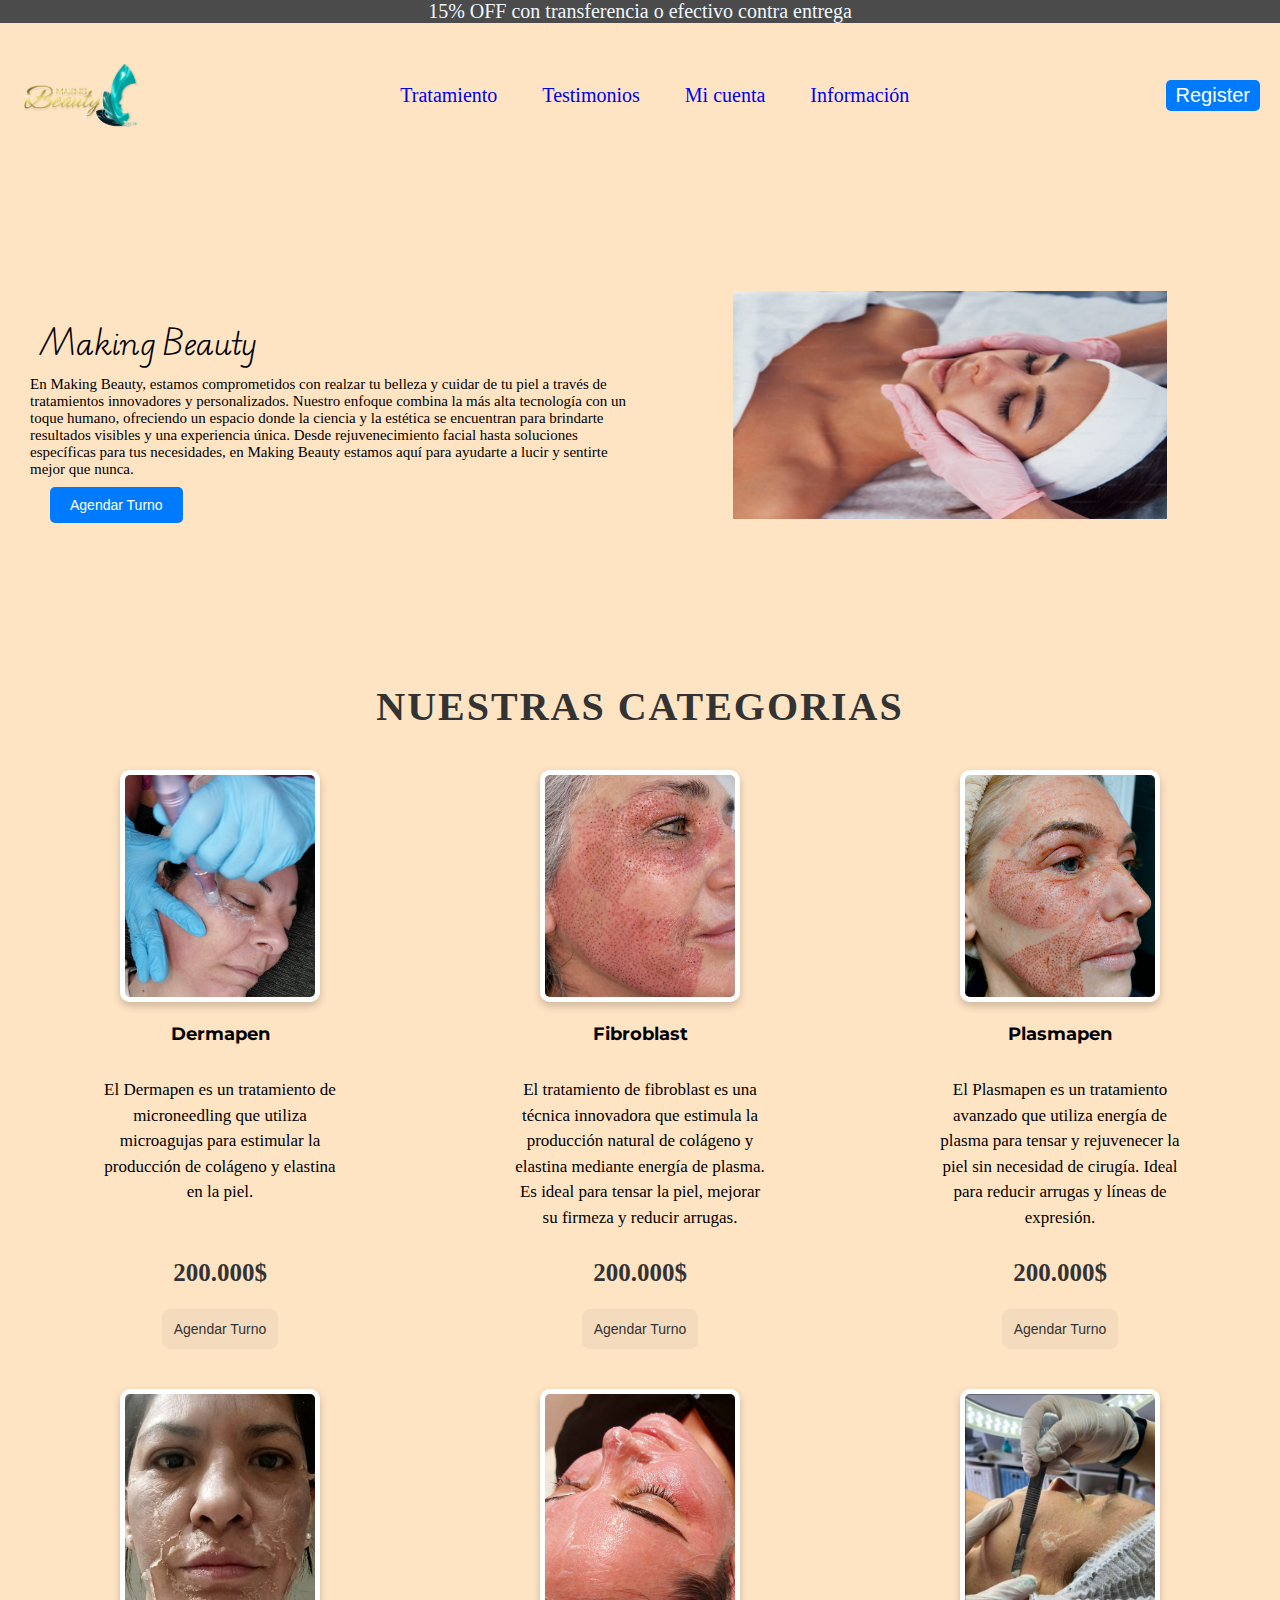
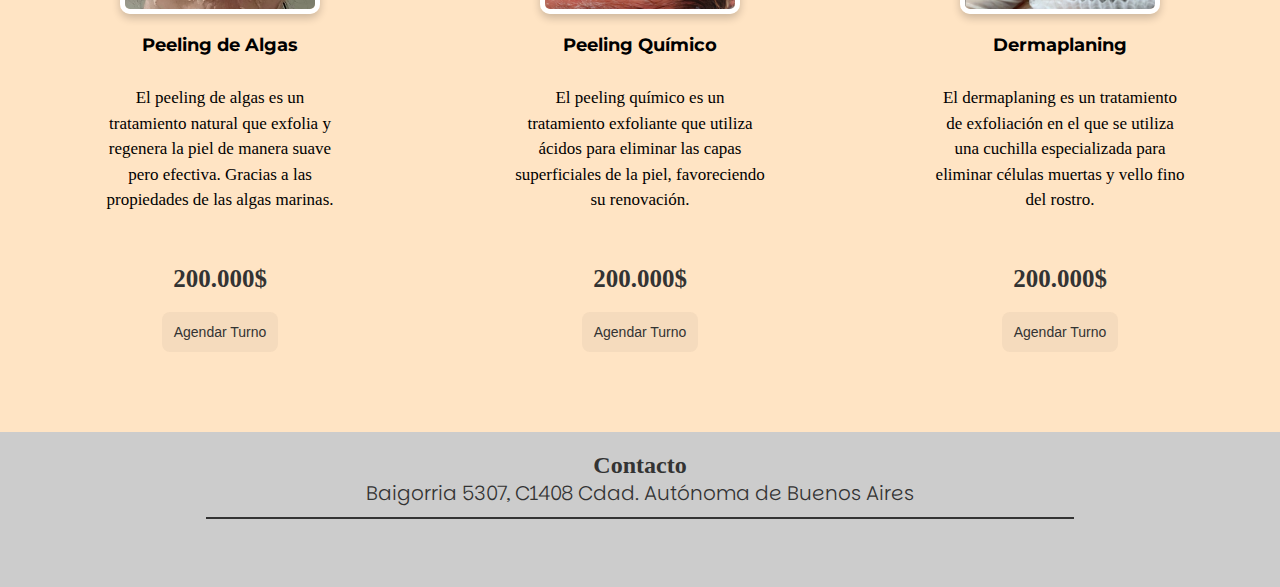
<file: index.html>
<!DOCTYPE html>
<html lang="en">
<head>
    <meta charset="UTF-8">
    <meta name="viewport" content="width=, initial-scale=1.0">
    <title>Making Beauty - Belleza Estética</title>
    <link rel="stylesheet" href="/css/style.css">
    <meta name="keywords" content="peeling facial, tratamientos estéticos, rejuvenecimiento de la piel, eliminar manchas, exfoliación de la piel, tratamientos anti-edad, cuidado de la piel, estética facial, salud de la piel, piel radiante, exfoliación química, peeling en clínica">
    <meta name="description" content="Descubre nuestros tratamientos de peeling facial para rejuvenecer tu piel, eliminar imperfecciones y restaurar su luminosidad. Tratamientos personalizados con resultados visibles para una piel más suave y saludable. ¡Reserva tu cita hoy mismo!">
    <link rel="stylesheet" href="https://cdnjs.cloudflare.com/ajax/libs/font-awesome/6.7.1/css/all.min.css" integrity="sha512-5Hs3dF2AEPkpNAR7UiOHba+lRSJNeM2ECkwxUIxC1Q/FLycGTbNapWXB4tP889k5T5Ju8fs4b1P5z/iB4nMfSQ==" crossorigin="anonymous" referrerpolicy="no-referrer" />
</head>
<body>
    
    <div class="discount">15% OFF con transferencia o efectivo contra entrega</div>     
    <header class="grid-container-header">
            
        <img src="./Media/Logo/Ellipse 1.png" alt="" class="logo">
        
        <nav class="navbar">
            
            <ul class="navlist">
                <li><a href="./Pages/calendario.html" class="spacing">Tratamiento</a></li>
                <li><a href="./Pages/novedades.html" class="spacing">Testimonios</a></li>
                <li><a href="./Pages/micuenta.html" class="spacing">Mi cuenta</a></li>
                <li><a href="./Pages/productos.html" class="spacing">Información</a></li>
            </ul>
        </nav>
        <a class="botton" href="#"><button>Register</button></a>
        
    </header>
    
    
    <main class="grid-container">
        
        <h1 class="titulo">Making Beauty</h1>
        
        <span class="text-1">En Making Beauty, estamos comprometidos con realzar tu belleza y cuidar de tu piel a través de tratamientos innovadores y personalizados. Nuestro enfoque combina la más alta tecnología con un toque humano, ofreciendo un espacio donde la ciencia y la estética se encuentran para brindarte resultados visibles y una experiencia única. Desde rejuvenecimiento facial hasta soluciones específicas para tus necesidades, en Making Beauty estamos aquí para ayudarte a lucir y sentirte mejor que nunca.</span>
        <img src="./Media/Rectangle 3.png" alt="" class="arrugas">
        
        <a class="agendar" href="#"><button>Agendar Turno</button></a>
        
        <h2 class="categorias">Nuestras Categorias</h2>
    
        
         
        <div class="img-row">
            
            <div class="item">
                <img src="./Media/dermapen1.jpg" alt="" class="img-2 imagen-decorada"></li>
                <h4 class="item-1">Dermapen</h4>
                <p class="info">El Dermapen es un tratamiento de microneedling que utiliza microagujas para estimular la producción de colágeno y elastina en la piel.</p>
                <p class="precios">200.000$</p>
                <a class="agendar-1" href="./Pages/calendario.html"><button class="button-2">Agendar Turno</button></a>
            </div>
            <div class="item">
                <img src="./Media/fibroblast.jpg" alt="" class="img-3 imagen-decorada"></li>
                <h4 class="item-1">Fibroblast</h4>
                <p class="info">El tratamiento de fibroblast es una técnica innovadora que estimula la producción natural de colágeno y elastina mediante energía de plasma. Es ideal para tensar la piel, mejorar su firmeza y reducir arrugas.</p>
                <p class="precios">200.000$</p>
                <a class="agendar-1" href="./Pages/calendario.html"><button class="button-2">Agendar Turno</button></a>
            </div>
            <div class="item">
                <img src="./Media/plasmapen.jpg" alt="" class="img-4 imagen-decorada"></li>
                <h4 class="item-1">Plasmapen</h4>
                <p class="info">El Plasmapen es un tratamiento avanzado que utiliza energía de plasma para tensar y rejuvenecer la piel sin necesidad de cirugía. Ideal para reducir arrugas y líneas de expresión.</p>
                <p class="precios">200.000$</p>
                <a class="agendar-1" href="./Pages/calendario.html"><button class="button-2">Agendar Turno</button></a>
            </div>
            <div class="item">
                <img src="./Media/peeling de algas 2.jpg" alt="" class="imagen-decorada">
                <h4 class="item-1">Peeling de Algas</h4>
                <p class="info">
                    El peeling de algas es un tratamiento natural que exfolia y regenera la piel de manera suave pero efectiva. Gracias a las propiedades de las algas marinas.</p>
                <p class="precios">200.000$</p>
                <a class="agendar-1" href="./Pages/calendario.html"><button class="button-2">Agendar Turno</button></a>
            </div>
            <div class="item">
                <img src="./Media/peeling de algas1.jpg" alt="" class="imagen-decorada">
                <h4 class="item-1">Peeling Químico</h4>
                <p class="info">El peeling químico es un tratamiento exfoliante que utiliza ácidos para eliminar las capas superficiales de la piel, favoreciendo su renovación.</p>
                <p class="precios">200.000$</p>
                <a class="agendar-1" href="./Pages/calendario.html"><button class="button-2">Agendar Turno</button></a>
            </div>
            <div class="item">
                <img src="./Media/dermaplaning.jpg" alt="" class="imagen-decorada img-6">
                <h4 class="item-1">Dermaplaning</h4>
                <p class="info">El dermaplaning es un tratamiento de exfoliación en el que se utiliza una cuchilla especializada para eliminar células muertas y vello fino del rostro.</p>
                <p class="precios">200.000$</p>
                <a class="agendar-1" href="./Pages/calendario.html"><button class="button-2">Agendar Turno</button></a>
            </div>
        </div>
    
    
    </main>
    <footer>
        <div class="foot"></div>
            <h2 class="contacto">Contacto</h2>
            <span class="direccion">Baigorria 5307, C1408 Cdad. Autónoma de Buenos Aires         <i class="fa-sharp fa-solid fa-location-dot"></i></span>
            <hr class="line">
            <div class="social">
                <a href="https://wa.link/ibiiop"><i class="fa-brands fa-whatsapp logo-social"></i></a>
                <a href="https://www.instagram.com/making.beauty.estetica/"><i class="fa-brands fa-instagram logo-social"></i></a>
                <a href="tiktok.com/@making.beauty.estetica"><i class="fa-brands fa-tiktok logo-social"></i></a>
            </div>
    </footer>
</body>
</html>
</file>
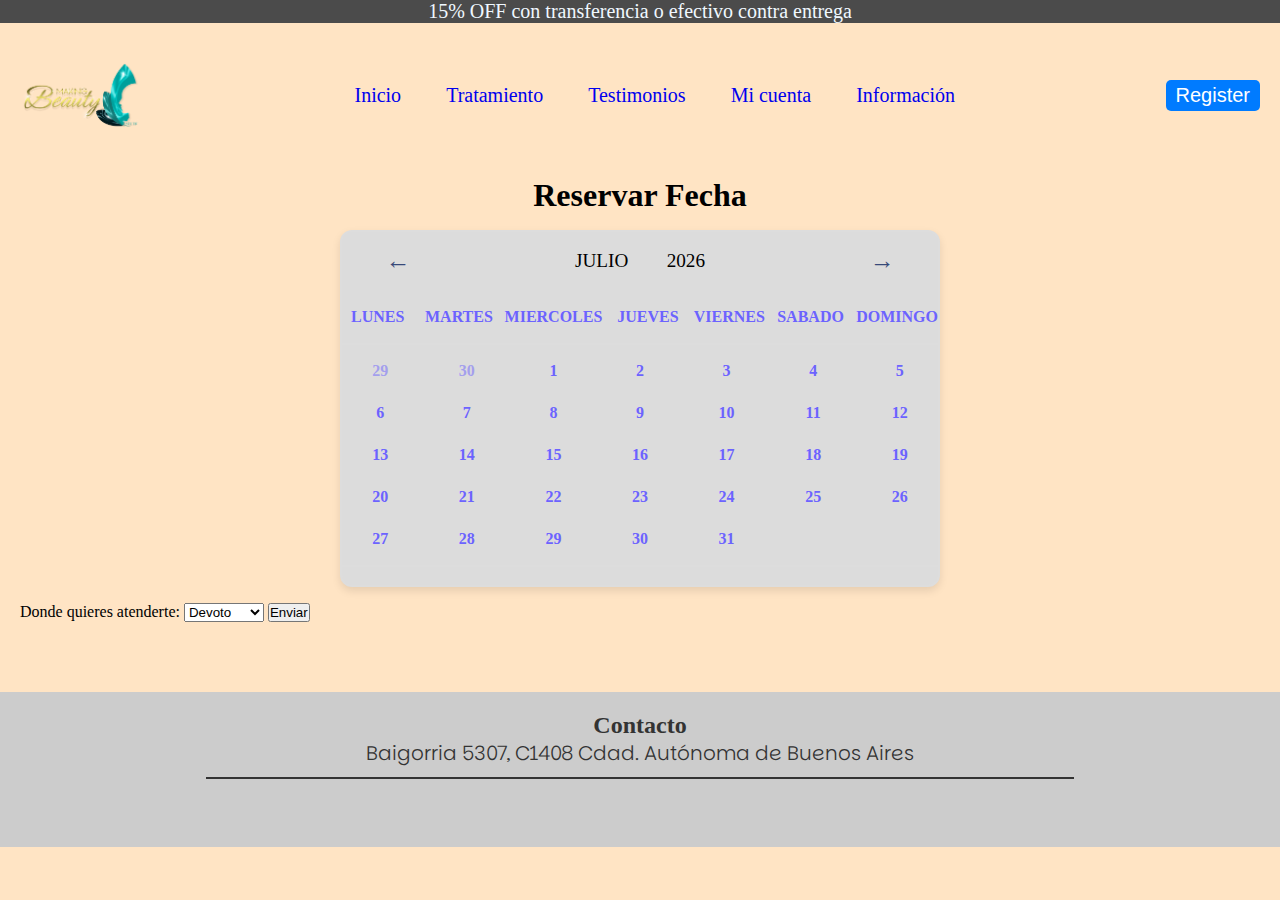
<file: Pages/calendario.html>
<!DOCTYPE html>
<html lang="en">
<head>
    <meta charset="UTF-8">
    <meta name="viewport" content="width=device-width, initial-scale=1.0">
    <title>Making Beauty - agendar fecha</title>
    <meta name="keywords" content="peeling facial, tratamientos estéticos, rejuvenecimiento de la piel, eliminar manchas, exfoliación de la piel, tratamientos anti-edad, cuidado de la piel, estética facial, salud de la piel, piel radiante, exfoliación química, peeling en clínica">
    <meta name="description" content="Descubre nuestros tratamientos de peeling facial para rejuvenecer tu piel, eliminar imperfecciones y restaurar su luminosidad. Tratamientos personalizados con resultados visibles para una piel más suave y saludable. ¡Reserva tu cita hoy mismo!">
    <link rel="stylesheet" href="https://cdnjs.cloudflare.com/ajax/libs/font-awesome/6.7.1/css/all.min.css" integrity="sha512-5Hs3dF2AEPkpNAR7UiOHba+lRSJNeM2ECkwxUIxC1Q/FLycGTbNapWXB4tP889k5T5Ju8fs4b1P5z/iB4nMfSQ==" crossorigin="anonymous" referrerpolicy="no-referrer" />
    <link rel="stylesheet" href="../css/style.css">
</head>
<body>
    <div class="discount">15% OFF con transferencia o efectivo contra entrega</div>     
    <header class="grid-container-header">
            
        <img src="../Media/Logo/Ellipse 1.png" alt="" class="logo">
        
        <nav class="navbar">
            
            <ul class="navlist">
                <li><a href="../index.html" class="spacing">Inicio</a></li>
                <li><a href="#" class="spacing">Tratamiento</a></li>
                <li><a href="./novedades.html" class="spacing">Testimonios</a></li>
                <li><a href="./micuenta.html" class="spacing">Mi cuenta</a></li>
                <li><a href="./productos.html" class="spacing">Información</a></li>
            </ul>
        </nav>
        <a class="botton" href="#"><button>Register</button></a>
        
    </header>

    <main>
        <h1 class = "title">Reservar Fecha</h1>
        <div class="calendario">
            <div class="calendario_info">
                <div class="anterior" id="mes_anterior">&#8592;</div>
                <div class="mes_calendario" id ="mes"></div>
                <div class="year_calendario" id = "year"></div>
                <div class ="siguiente" id="mes_siguiente">&#8594;</div>
            </div>
            <div class ="semana">
                <div class="dia_item">Lunes</div>
                <div class="dia_item">Martes</div>
                <div class="dia_item">Miercoles</div>
                <div class="dia_item">Jueves</div>
                <div class="dia_item">Viernes</div>
                <div class="dia_item">Sabado</div>
                <div class="dia_item">Domingo</div>
            </div>
    
            <div class ="Dias" id="dias">
                <!-- HTML <button class="button-2" role="button">Button 2</button>-->
            </div>
    
        </div>
        <div id="reservaDetalles"></div>

        <form action="/submit" method="POST">
            <label for="opcion">Donde quieres atenderte:</label>
            <select id="opcion" name="opcion">
                <option value="opcion1" class="formula">Devoto</option>
                <option value="opcion2" class="formula">Caseros</option>
                <option value="opcion3" class="formula">Saavedra</option>
            </select>
            <button type="submit" class="botton">Enviar</button> <!--no aplica estilos por no ser un a-->
        </form>
    </main>

    <footer>
        <div class="foot"></div>
            <h2 class="contacto">Contacto</h2>
            <span class="direccion">Baigorria 5307, C1408 Cdad. Autónoma de Buenos Aires         <i class="fa-sharp fa-solid fa-location-dot"></i></span>
            <hr class="line">
            <div class="social">
                <a href="https://wa.link/ibiiop"><i class="fa-brands fa-whatsapp logo-social"></i></a>
                <a href="https://www.instagram.com/making.beauty.estetica/"><i class="fa-brands fa-instagram logo-social"></i></a>
                <a href="tiktok.com/@making.beauty.estetica"><i class="fa-brands fa-tiktok logo-social"></i></a>
            </div>
    </footer>
    <script src="../JS/dias.js"></script>
    <script src="../JS/calendario.js"></script>
</body>
</html>
</file>
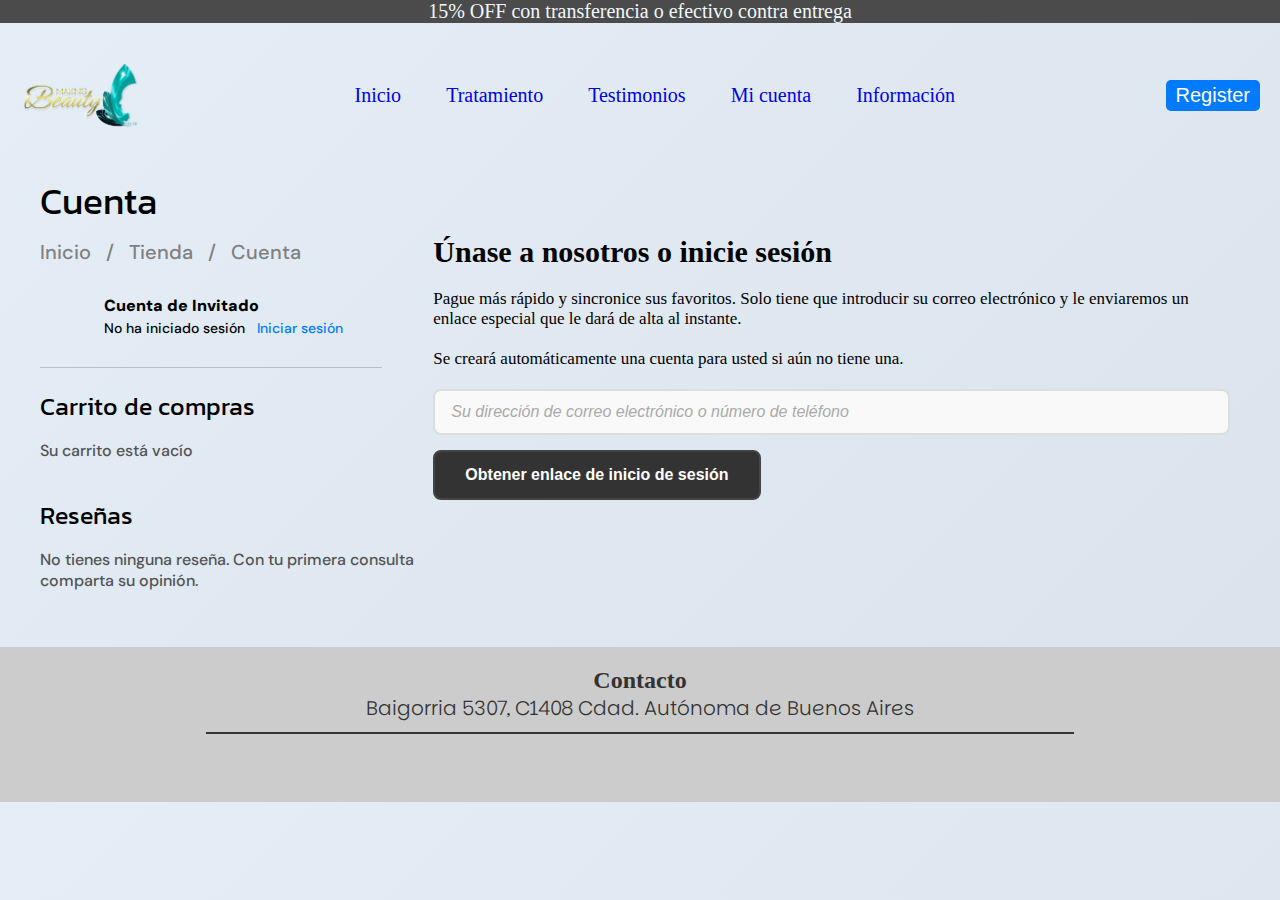
<file: Pages/micuenta.html>
<!DOCTYPE html>
<html lang="en">
<head>
    <meta charset="UTF-8">
    <meta name="viewport" content="width=, initial-scale=1.0">
    <title>Making Beauty - Belleza Estética</title>
    <meta name="description" content="Descubre nuestros tratamientos de peeling facial para rejuvenecer tu piel, eliminar imperfecciones y restaurar su luminosidad. Tratamientos personalizados con resultados visibles para una piel más suave y saludable. ¡Reserva tu cita hoy mismo!">
    <meta name="robots" content="index, follow">
    <meta name="keywords" content="peeling facial, tratamientos estéticos, rejuvenecimiento de la piel, eliminar manchas, exfoliación de la piel, tratamientos anti-edad, cuidado de la piel, estética facial, salud de la piel, piel radiante, exfoliación química, peeling en clínica">
    <link rel="stylesheet" href="../css/style.css">
    <link rel="stylesheet" href="https://cdnjs.cloudflare.com/ajax/libs/font-awesome/6.7.1/css/all.min.css" integrity="sha512-5Hs3dF2AEPkpNAR7UiOHba+lRSJNeM2ECkwxUIxC1Q/FLycGTbNapWXB4tP889k5T5Ju8fs4b1P5z/iB4nMfSQ==" crossorigin="anonymous" referrerpolicy="no-referrer" />
</head>
<body class="body-login">
    <div class="discount">15% OFF con transferencia o efectivo contra entrega</div>
    <header class="grid-container-header">
        
        <img src="../Media/Logo/Ellipse 1.png" alt="" class="logo">
        
        <nav class="navbar">
            
            <ul class="navlist">
                <li><a href="../index.html" class="spacing">Inicio</a></li>
                <li><a href="./calendario.html" class="spacing">Tratamiento</a></li>
                <li><a href="./novedades.html" class="spacing">Testimonios</a></li>
                <li><a href="#" class="spacing">Mi cuenta</a></li>
                <li><a href="./productos.html" class="spacing">Información</a></li>
            </ul>
        </nav>
        <a class="botton" href="#"><button>Register</button></a>
    </header>
    <main class="grid-container"> 
        <div class="space-register">
            <h2 class="login">Únase a nosotros o inicie sesión</h2>
        <span class="text-login">Pague más rápido y sincronice sus favoritos. Solo tiene que introducir su correo electrónico y le enviaremos un enlace especial que le dará de alta al instante.</span>
        <p class="text-login-1">Se creará automáticamente una cuenta para usted si aún no tiene una.</p>
        <form action="/submit" method="post">
            
            <label for="email"></label>
            <input type="text" class="email" id="contacto" name="contact" placeholder="Su dirección de correo electrónico o número de teléfono" required>
            <a href="#"><button class="login-boton">Obtener enlace de inicio de sesión</button></a>
        </div>
            <div class="space-register-1">
                <h1 class="cuenta">Cuenta</h1>
                <a href="#" class="navigator">Inicio</a><span class="slide"> / </span><a href="#" class="navigator">Tienda</a><span class="slide"> / </span><a href="#" class="navigator">Cuenta</a>
                <div class="login-icon">
                    <i class="fa-regular fa-circle-user login-icono"></i>
                    <p class="position-icon">Cuenta de Invitado</p>
                    <span class="position-icon-2">No ha iniciado sesión</span><span class="position-icon-3">Iniciar sesión</span>
                </div>
                <hr class="lining">
                <h4 class="carrito">Carrito de compras</h4>
                <span class="carrito-1">Su carrito está vacío</span>
                <h4 class="carrito-2">Reseñas</h4>
                <span class="carrito-3">No tienes ninguna reseña. Con tu primera consulta comparta su opinión.</span>
            </div>
            
        
        
        
    </main>
    <footer>
        <div class="foot"></div>
            <h2 class="contacto">Contacto</h2>
            <span class="direccion">Baigorria 5307, C1408 Cdad. Autónoma de Buenos Aires         <i class="fa-sharp fa-solid fa-location-dot"></i></span>
            <hr class="line">
            <div class="social">
                <a href="https://wa.link/ibiiop"><i class="fa-brands fa-whatsapp logo-social"></i></a>
                <a href="https://www.instagram.com/making.beauty.estetica/"><i class="fa-brands fa-instagram logo-social"></i></a>
                <a href="tiktok.com/@making.beauty.estetica"><i class="fa-brands fa-tiktok logo-social"></i></a>
            </div>
    </footer>
</body>
</html>
</file>
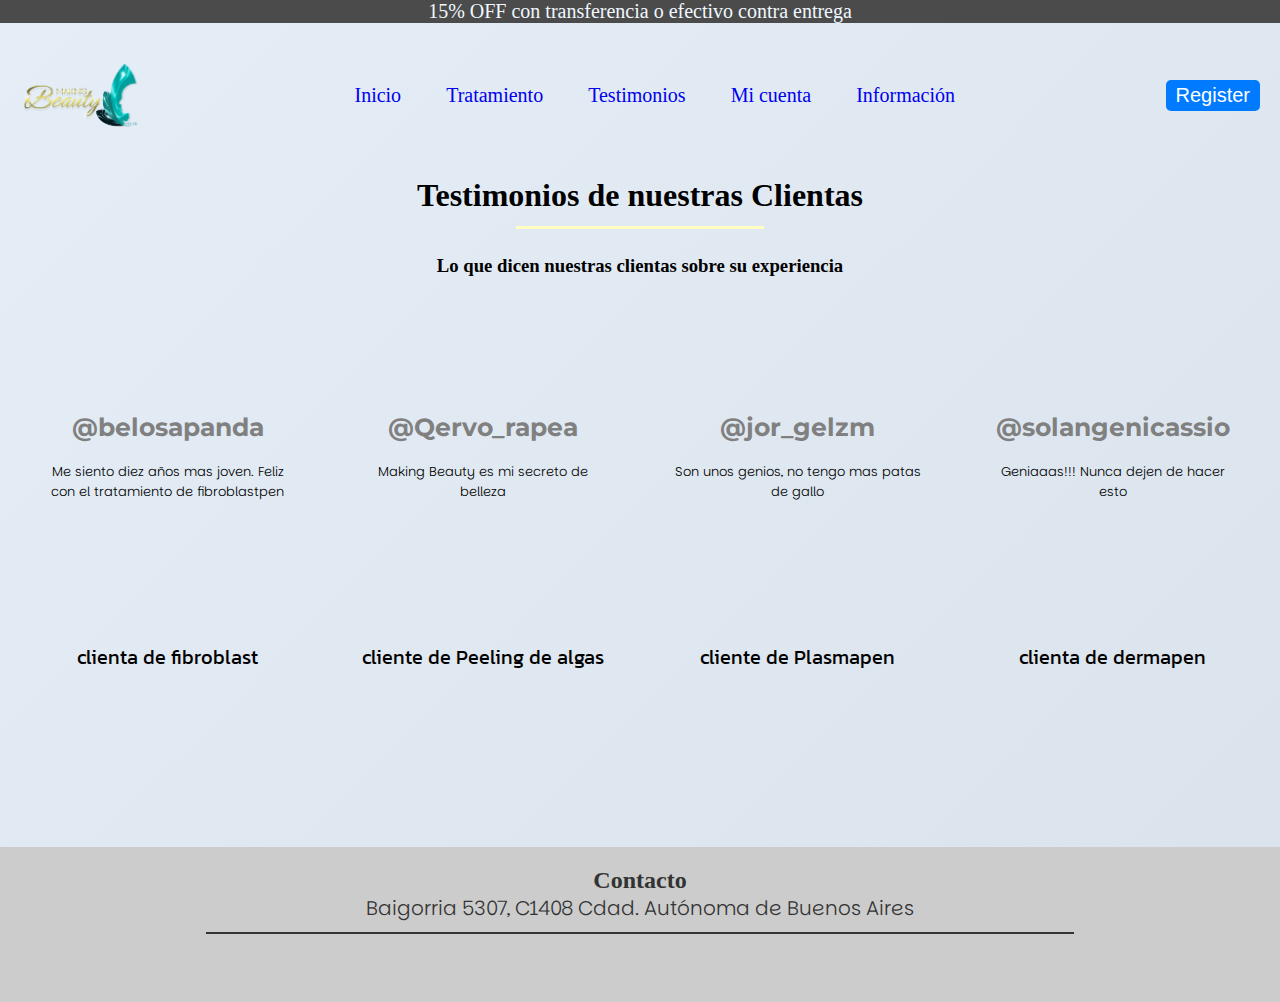
<file: Pages/novedades.html>
<!DOCTYPE html>
<html lang="en">
<head>
    <meta charset="UTF-8">
    <meta name="viewport" content="width=, initial-scale=1.0">
    <title>Making Beauty - Belleza Estética</title>
    <meta name="description" content="Descubre nuestros tratamientos de peeling facial para rejuvenecer tu piel, eliminar imperfecciones y restaurar su luminosidad. Tratamientos personalizados con resultados visibles para una piel más suave y saludable. ¡Reserva tu cita hoy mismo!">
    <meta name="robots" content="index, follow">
    <meta name="keywords" content="peeling facial, tratamientos estéticos, rejuvenecimiento de la piel, eliminar manchas, exfoliación de la piel, tratamientos anti-edad, cuidado de la piel, estética facial, salud de la piel, piel radiante, exfoliación química, peeling en clínica">
    <link rel="stylesheet" href="../css/style.css">
    <link rel="stylesheet" href="https://cdnjs.cloudflare.com/ajax/libs/font-awesome/6.7.1/css/all.min.css" integrity="sha512-5Hs3dF2AEPkpNAR7UiOHba+lRSJNeM2ECkwxUIxC1Q/FLycGTbNapWXB4tP889k5T5Ju8fs4b1P5z/iB4nMfSQ==" crossorigin="anonymous" referrerpolicy="no-referrer" />
</head>
<body class="color-body">
    <div class="discount">15% OFF con transferencia o efectivo contra entrega</div>
    <header class="grid-container-header">
        
        

        <img src="../Media/Logo/Ellipse 1.png" alt="" class="logo">
        
        <nav class="navbar">
            
            <ul class="navlist">
                <li><a href="../index.html" class="spacing">Inicio</a></li>
                <li><a href="./calendario.html" class="spacing">Tratamiento</a></li>
                <li><a href="#" class="spacing">Testimonios</a></li>
                <li><a href="./micuenta.html" class="spacing">Mi cuenta</a></li>
                <li><a href="./productos.html" class="spacing">Información</a></li>
            </ul>
        </nav>
        <a class="botton" href="#"><button>Register</button></a>
    </header>
    <main class="grid-container spacious">
        <h1 class="test">Testimonios de nuestras Clientas</h1>
        <hr class="line-cream">
        <h3 class="test-1">Lo que dicen nuestras clientas sobre su experiencia</h3>
        
        <div class="img-row-1">
            <div class="group-img">
                <i class="fa-regular fa-circle-user login-icono"></i>
                <h4 class="item-1">@belosapanda</h4>
                <p class="info">Me siento diez años mas joven. Feliz con el tratamiento de fibroblastpen</p>
                <h4 class="string">clienta de fibroblast</h4>
            </div>
            <div class="group-img">
                <i class="fa-regular fa-circle-user login-icono"></i>
                <h4 class="item-1">@Qervo_rapea</h4>
                <p class="info">Making Beauty es mi secreto de belleza</p>
                <h4 class="string">cliente de Peeling de algas</h4>
            </div>
            <div class="group-img">
                <i class="fa-regular fa-circle-user login-icono"></i>
                <h4 class="item-1">@jor_gelzm</h4>
                <p class="info">Son unos genios, no tengo mas patas de gallo</p>
                <h4 class="string">cliente de Plasmapen</h4>
            </div>
            <div class="group-img">
                <i class="fa-regular fa-circle-user login-icono"></i>
                <h4 class="item-1">@solangenicassio</h4>
                <p class="info">Geniaaas!!! Nunca dejen de hacer esto</p>
                <h4 class="string">clienta de dermapen</h4>
            </div>
        
        </div>


    </main>
    <footer>
        <div class="foot"></div>
        <h2 class="contacto">Contacto</h2>
        <span class="direccion">Baigorria 5307, C1408 Cdad. Autónoma de Buenos Aires         <i class="fa-sharp fa-solid fa-location-dot"></i></span>
        <hr class="line">
        <div class="social">
            <a href="https://wa.link/ibiiop"><i class="fa-brands fa-whatsapp logo-social"></i></a>
            <a href="https://www.instagram.com/making.beauty.estetica/"><i class="fa-brands fa-instagram logo-social"></i></a>
            <a href="tiktok.com/@making.beauty.estetica"><i class="fa-brands fa-tiktok logo-social"></i></a>
        </div>
    </footer>
</body>
</html>
</file>
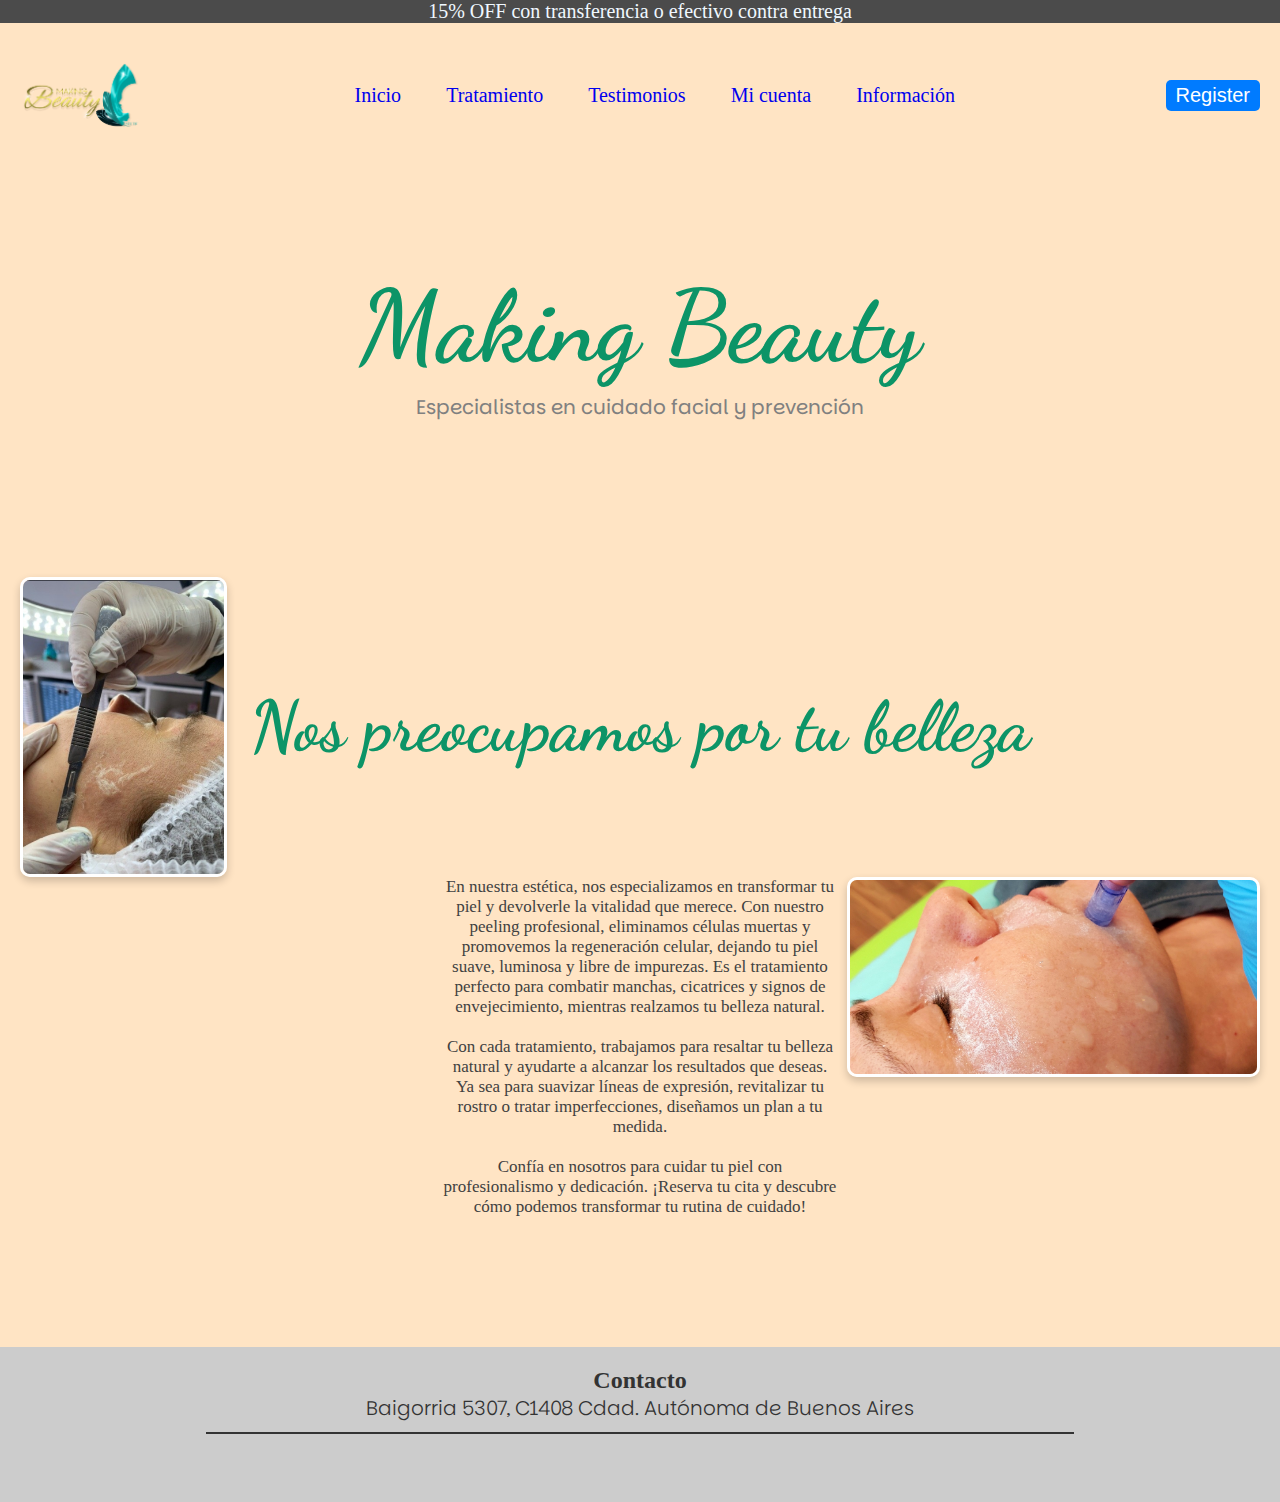
<file: Pages/productos.html>
<!DOCTYPE html>
<html lang="en">
<head>
    <meta charset="UTF-8">
    <meta name="viewport" content="width=, initial-scale=1.0">
    <title>Making Beauty - Belleza Estética</title>
    <link rel="stylesheet" href="../css/style.css">
    <meta name="description" content="Descubre nuestros tratamientos de peeling facial para rejuvenecer tu piel, eliminar imperfecciones y restaurar su luminosidad. Tratamientos personalizados con resultados visibles para una piel más suave y saludable. ¡Reserva tu cita hoy mismo!">
    <meta name="robots" content="index, follow">
    <meta name="keywords" content="peeling facial, tratamientos estéticos, rejuvenecimiento de la piel, eliminar manchas, exfoliación de la piel, tratamientos anti-edad, cuidado de la piel, estética facial, salud de la piel, piel radiante, exfoliación química, peeling en clínica">
    <link rel="stylesheet" href="https://cdnjs.cloudflare.com/ajax/libs/font-awesome/6.7.1/css/all.min.css" integrity="sha512-5Hs3dF2AEPkpNAR7UiOHba+lRSJNeM2ECkwxUIxC1Q/FLycGTbNapWXB4tP889k5T5Ju8fs4b1P5z/iB4nMfSQ==" crossorigin="anonymous" referrerpolicy="no-referrer" />
</head>
<body>
    <div class="discount">15% OFF con transferencia o efectivo contra entrega</div>
    <header class="grid-container-header">
        
        

        <img src="../Media/Logo/Ellipse 1.png" alt="" class="logo">
        
        <nav class="navbar">
            
            <ul class="navlist">
                <li><a href="../index.html" class="spacing">Inicio</a></li>
                <li><a href="./calendario.html" class="spacing">Tratamiento</a></li>
                <li><a href="#" class="spacing">Testimonios</a></li>
                <li><a href="./micuenta.html" class="spacing">Mi cuenta</a></li>
                <li><a href="./productos.html" class="spacing">Información</a></li>
            </ul>
        </nav>
        <a class="botton" href="#"><button>Register</button></a>
    </header>
    <main class="grid-container gigante">
        <h1 class="making">Making Beauty</h1>
        <p class="sub-making">Especialistas en cuidado facial y prevención</p> 
        <h2 class="making-1">Nos preocupamos por tu belleza</h2>
        <p class="sub-making-1">En nuestra estética, nos especializamos en transformar tu piel y devolverle la vitalidad que merece. Con nuestro peeling profesional, eliminamos células muertas y promovemos la regeneración celular, dejando tu piel suave, luminosa y libre de impurezas. Es el tratamiento perfecto para combatir manchas, cicatrices y signos de envejecimiento, mientras realzamos tu belleza natural.<br><br>
            Con cada tratamiento, trabajamos para resaltar tu belleza natural y ayudarte a alcanzar los resultados que deseas. Ya sea para suavizar líneas de expresión, revitalizar tu rostro o tratar imperfecciones, diseñamos un plan a tu medida.<br><br>
            Confía en nosotros para cuidar tu piel con profesionalismo y dedicación. ¡Reserva tu cita y descubre cómo podemos transformar tu rutina de cuidado!
        </p>
        
        <img src="../Media/dermapen.jpg" alt="" class="derma-1">
        <img src="../Media/dermaplaning.jpg" alt="" class="derma-2">

    </main>
    <footer>
        <div class="foot"></div>
        <h2 class="contacto">Contacto</h2>
        <span class="direccion">Baigorria 5307, C1408 Cdad. Autónoma de Buenos Aires         <i class="fa-sharp fa-solid fa-location-dot"></i></span>
        <hr class="line">
        <div class="social">
            <a href="https://wa.link/ibiiop"><i class="fa-brands fa-whatsapp logo-social"></i></a>
            <a href="https://www.instagram.com/making.beauty.estetica/"><i class="fa-brands fa-instagram logo-social"></i></a>
            <a href="tiktok.com/@making.beauty.estetica"><i class="fa-brands fa-tiktok logo-social"></i></a>
        </div>
    </footer>
</body>
</html>
</file>
<file: css/style.css>
@charset "UTF-8";
@import url("https://fonts.googleapis.com/css2?family=Edu+AU+VIC+WA+NT+Pre:wght@400..700&family=Kanit:ital,wght@0,100;0,200;0,300;0,400;0,500;0,600;0,700;0,800;0,900;1,100;1,200;1,300;1,400;1,500;1,600;1,700;1,800;1,900&family=Montserrat:ital,wght@0,100;1,100&family=Parkinsans:wght@300..800&family=Roboto:ital,wght@0,100;0,300;0,400;0,500;0,700;0,900;1,100;1,300;1,400;1,500;1,700;1,900&display=swap");
@import url("https://fonts.googleapis.com/css2?family=Roboto:ital,wght@0,100;0,300;0,400;0,500;0,700;0,900;1,100;1,300;1,400;1,500;1,700;1,900&display=swap");
@import url("https://fonts.googleapis.com/css2?family=Edu+AU+VIC+WA+NT+Pre:wght@400..700&family=Roboto:ital,wght@0,100;0,300;0,400;0,500;0,700;0,900;1,100;1,300;1,400;1,500;1,700;1,900&display=swap");
@import url("https://fonts.googleapis.com/css2?family=Edu+AU+VIC+WA+NT+Pre:wght@400..700&family=Parkinsans:wght@300..800&family=Roboto:ital,wght@0,100;0,300;0,400;0,500;0,700;0,900;1,100;1,300;1,400;1,500;1,700;1,900&display=swap");
@import url("https://fonts.googleapis.com/css2?family=DM+Sans:ital,opsz,wght@0,9..40,100..1000;1,9..40,100..1000&family=Dancing+Script:wght@400..700&family=Edu+AU+VIC+WA+NT+Pre:wght@400..700&family=Kanit:ital,wght@0,100;0,200;0,300;0,400;0,500;0,600;0,700;0,800;0,900;1,100;1,200;1,300;1,400;1,500;1,600;1,700;1,800;1,900&family=Montserrat:ital,wght@0,100;1,100&family=Parkinsans:wght@300..800&family=Roboto:ital,wght@0,100;0,300;0,400;0,500;0,700;0,900;1,100;1,300;1,400;1,500;1,700;1,900&family=Sevillana&display=swap");
main {
  display: block; /* Asegura que sea un contenedor de bloque */
  width: 100%; /* Ocupa todo el ancho */
  padding: 20px; /* Espaciado interno */
  box-sizing: border-box; /* Incluye padding y border dentro del ancho y alto */
  margin-bottom: 50px; /* Deja espacio para el footer */
  position: relative;
  float: none;
  clear: both;
}

html, body {
  height: auto; /* Permite que el contenido extienda la altura del documento */
  margin: 0;
  padding: 0;
  overflow-x: hidden;
}

body {
  overflow-x: hidden;
  width: 100%;
}

* {
  margin: 0;
  padding: 0;
  box-sizing: border-box;
  word-wrap: break-word;
}

body {
  background-color: bisque;
}

footer {
  background-color: #cccccc; /* Fondo gris */
  color: #333333; /* Color específico para el texto del footer */
  text-align: center;
  padding: 20px;
  /* Estilo para el select */
  /* Añadir flecha personalizada */
  /* Estilo para el botón submit */
}
footer .logo-social {
  cursor: pointer;
  font-size: 2rem; /* Aumenta el tamaño de los iconos */
  margin: 0 15px; /* Espacia los iconos entre sí */
  color: #333; /* Cambia el color si es necesario */
  transition: transform 0.3s ease; /* Animación al interactuar */
}
footer hr {
  border: none; /* Elimina el estilo predeterminado */
  border-top: 2px solid #333; /* Línea sólida */
  margin: 10px 0; /* Espaciado superior e inferior */
  width: 70%; /* Ajusta el ancho */
  height: 3px;
  margin-left: auto; /* Centra horizontalmente */
  margin-right: auto; /* Centra horizontalmente */
}
footer select {
  appearance: none; /* Elimina el estilo predeterminado del navegador */
  background-color: #f0f0f0;
  border: 2px solid #ddd;
  border-radius: 8px;
  padding: 10px 15px;
  font-size: 16px;
  color: #333;
  cursor: pointer;
  width: 100%; /* Ajusta a la anchura del contenedor */
  box-shadow: 0 4px 6px rgba(0, 0, 0, 0.1);
  transition: all 0.3s ease;
}
footer select:hover {
  border-color: #bbb;
}
footer select:focus {
  outline: none;
  border-color: #6c63ff;
  box-shadow: 0 0 8px rgba(108, 99, 255, 0.5);
}
footer select::-ms-expand {
  display: none; /* Ocultar flecha en navegadores antiguos */
}
footer select::after {
  content: "▼"; /* Flecha personalizada */
  position: absolute;
  right: 15px;
  top: 50%;
  transform: translateY(-50%);
  pointer-events: none;
}
footer button[type=submit] {
  background-color: #6c63ff;
  color: #fff;
  font-size: 16px;
  font-weight: bold;
  padding: 12px 20px;
  border: none;
  border-radius: 8px;
  cursor: pointer;
  box-shadow: 0 4px 6px rgba(0, 0, 0, 0.1);
  transition: all 0.3s ease;
  width: 100%; /* Ajusta a la anchura del contenedor */
}
footer button[type=submit]:hover {
  background-color: #5a53cc;
  box-shadow: 0 6px 10px rgba(0, 0, 0, 0.15);
}
footer button[type=submit]:active {
  background-color: #4a44a3;
  transform: translateY(2px);
  box-shadow: 0 4px 6px rgba(0, 0, 0, 0.1);
}
footer .logo-social:hover {
  transform: scale(1.2); /* Agranda el icono al pasar el cursor */
  color: #0077b5; /* Cambia el color al pasar el cursor */
}
footer .direccion {
  font-size: 20px;
  font-family: Parkinsans;
  font-weight: 300;
  position: relative; /* Necesario para posicionar el ::after */
  display: inline-block; /* Asegura que el ancho se ajuste al contenido */
}
footer .direccion::after {
  content: ""; /* Elemento vacío para la línea */
  position: absolute;
  left: 0;
  bottom: -2px; /* Espacio entre el texto y la línea */
  width: 0; /* Inicialmente la línea no es visible */
  height: 0.5px; /* Grosor de la línea */
  background-color: black; /* Color de la línea */
  transition: width 0.3s ease; /* Efecto de animación */
}
footer .direccion:hover::after {
  width: 100%; /* La línea se expande completamente al hacer hover */
}

.title {
  text-align: center;
}

.calendario {
  background-color: gainsboro;
  width: 80%;
  border: 2px solid #ddd;
  border-radius: 12px;
  box-shadow: 0 4px 8px rgba(0, 0, 0, 0.1);
  max-width: 600px;
  margin: 1em auto;
  padding: 0.5em 0;
}
.calendario .calendario_info {
  display: flex;
  align-items: center;
  padding: 0 2em;
  font-size: 1.2em;
  text-transform: uppercase;
  margin-bottom: 20px;
}
.calendario .siguiente,
.calendario .anterior {
  color: rgba(0, 24, 88, 0.753);
  cursor: pointer;
  font-size: 1.3em;
  padding: 5px;
  user-select: none;
  transition: color 0.3s ease, transform 0.2s ease;
}
.calendario .anterior:hover,
.calendario .siguiente:hover {
  color: #4a44a3;
  transform: scale(1.1);
}
.calendario .anterior {
  margin-right: auto;
}
.calendario .siguiente {
  margin-left: auto;
}
.calendario .semana,
.calendario .Dias {
  display: grid;
  grid-template-columns: repeat(7, 1fr);
  grid-gap: 10px;
  text-align: center;
  font-weight: bold;
  text-transform: uppercase;
  color: #6c63ff;
  border-bottom: 2px solid #ddd;
  padding-bottom: 10px;
  margin-bottom: 10px;
}
.calendario .Dias button {
  background-color: #f0f0f0;
  border: 1px solid #ddd;
  border-radius: 8px;
  color: #333;
  font-size: 16px;
  text-align: center;
  padding: 10px;
  cursor: pointer;
  transition: all 0.3s ease;
}
.calendario .Dias button:hover {
  background-color: #6c63ff;
  color: #fff;
  border-color: #6c63ff;
}
.calendario .mes_calendario,
.calendario .year_calendario {
  padding: 0.5em 1em;
}
.calendario .dia_item,
.calendario .dia_numero {
  text-align: center;
  line-height: 2;
}
.calendario .hoy {
  background: rgb(59, 15, 131);
  color: #fff;
  width: 50%;
  border-radius: 50%;
  margin: auto;
}
.calendario .ultimos_dias {
  opacity: 50%;
}

#horas {
  margin-top: 20px;
  padding: 10px;
  background-color: #f9f9f9;
  border: 1px solid #ddd;
  width: 200px;
}

.hora_item {
  cursor: pointer;
  padding: 10px;
  margin: 5px;
  background-color: #f0f0f0;
  border: 1px solid #ccc;
}
.hora_item:hover {
  background-color: #d0d0d0;
}

.button-2 {
  background-color: rgba(51, 51, 51, 0.05);
  border-radius: 8px;
  border-width: 0;
  color: #333333;
  cursor: pointer;
  display: inline-block;
  font-family: "Haas Grot Text R Web", "Helvetica Neue", Helvetica, Arial, sans-serif;
  font-size: 14px;
  font-weight: 500;
  line-height: 20px;
  list-style: none;
  margin: 0;
  padding: 10px 12px;
  text-align: center;
  transition: all 200ms;
  vertical-align: baseline;
  white-space: nowrap;
  user-select: none;
  -webkit-user-select: none;
  touch-action: manipulation;
}

.body-login {
  background: linear-gradient(135deg, #e5eef7, #dae3ec);
}

.color-body {
  background: linear-gradient(135deg, #e5eef7, #dae3ec);
}

li, a {
  font-family: Georgia, "Times New Roman", Times, serif;
  font-weight: 500;
  text-decoration: none;
}

header {
  display: flex;
  justify-content: space-between;
  align-items: center;
  padding: 30px 10%;
}

h4 {
  font-size: 30px;
  font-family: Montserrat;
  font-weight: 100;
}

.navlist {
  list-style: none;
}

.navlist li {
  display: inline-block;
  padding: 0px 20px;
  cursor: pointer;
}

.navlist li a {
  transition: all 0.3s ease 0s;
}

.navlist li:hover {
  text-decoration: underline;
}

.logo {
  cursor: pointer;
  grid-column: 1/2;
  grid-row: 2/3;
  max-width: 50%;
  max-height: 50%;
  object-fit: cover;
  justify-self: center;
  width: 70px;
  height: 70px;
}

.botton button {
  padding: 10px 20px;
  font-size: 14px;
  border: none;
  border-radius: 5px; /* Bordes redondeados */
  background-color: #007bff;
  color: white;
  cursor: pointer;
  transition: background-color 0.3s ease;
}
.botton button:hover {
  background-color: rgba(0, 204, 255, 0.884);
}

.discount {
  background-color: rgb(75, 75, 75);
  text-align: center;
  color: aliceblue;
  height: 100%;
  font-size: 20px;
  box-sizing: border-box;
  width: 100%;
  align-self: flex-start;
}

.titulo {
  font-family: "Edu AU VIC WA NT Pre", sans-serif;
  font-weight: 300;
}

.grid-container.spacious {
  grid-template-rows: repeat(6, 6.25rem);
}
.grid-container.spacious .test {
  grid-column: 1/7;
  grid-row: 1/2;
  text-align: center;
  align-self: flex-start;
}
.grid-container.spacious .line-cream {
  grid-row: 1/2;
  margin: 0 auto;
  border: none; /* Elimina el estilo predeterminado */
  height: 3px; /* Grosor de la línea */
  background-color: #ffffbf; /* Cambia el color */
  width: 20%; /* Ajusta el ancho */
  align-self: center;
  grid-column: 1/7;
}
.grid-container.spacious .test-1 {
  grid-row: 1/2;
  text-align: center;
  grid-column: 1/7;
  align-self: end;
}
.grid-container.spacious .img-row-1 {
  grid-row: 2/7;
  overflow: hidden;
  border-radius: 15px;
  transition: transform 0.3s ease;
  grid-column: 1/7;
  display: grid;
  grid-template-columns: repeat(4, 1fr); /* Dividir en tres tercios */
  gap: 20px; /* Ajusta el espacio entre imágenes si lo deseas */
  justify-items: center;
  align-items: start;
}
.grid-container.spacious .img-row-1 .group-img {
  text-align: center; /* Centra el contenido dentro de cada tarjeta */
  display: flex;
  flex-direction: column;
  align-items: center;
  justify-content: space-between; /* Distribuye el espacio entre los elementos */
  padding: 10px;
  box-sizing: border-box;
  height: 100%;
  border-radius: 10px;
}
.grid-container.spacious .img-row-1 .group-img .login-icono {
  display: inline-grid;
  place-items: center;
  font-size: 3rem;
}
.grid-container.spacious .img-row-1 .group-img .item-1 {
  margin-top: 30px;
  font-size: 25px;
  color: grey;
}
.grid-container.spacious .img-row-1 .group-img .string {
  font-size: 20px;
  margin-top: 15px;
  font-family: "kanit";
  font-weight: 400;
  font-style: normal;
}
.grid-container.spacious .img-row-1 .group-img .info {
  font-family: Parkinsans;
  font-weight: 300;
}

.grid-container.gigante {
  grid-template-rows: repeat(10, 6.25rem);
}
.grid-container.gigante .making {
  color: rgb(12, 148, 103);
  font-family: Dancing Script;
  font-size: 100px;
  grid-row: 2/3;
  grid-column: 2/6;
  text-align: center;
}
.grid-container.gigante .sub-making {
  color: grey;
  font-family: Parkinsans;
  font-weight: 400;
  grid-row: 3/4;
  text-align: center;
  margin-bottom: 40px;
  grid-column: 1/7;
}
.grid-container.gigante .making-1 {
  color: rgb(12, 148, 103);
  grid-row: 6/7;
  font-family: Dancing Script;
  font-size: 70px;
  grid-column: 2/6;
  text-align: center;
}
.grid-container.gigante .sub-making-1 {
  color: rgb(65, 65, 65);
  grid-row: 7/9;
  grid-column: 3/5;
  text-align: center;
  margin: 10px;
}
.grid-container.gigante .derma-1, .grid-container.gigante .derma-2, .grid-container.gigante .peeling-2 {
  margin-bottom: 50px;
  max-width: 500px;
  height: 100%;
  width: 100%;
  border: 3px solid white; /* Borde blanco */
  box-shadow: 0 4px 8px rgba(0, 0, 0, 0.2); /* Sombra suave para destacar */
  justify-self: center;
  gap: 0px;
  display: block; /* Elimina el espacio extra de imágenes en línea */
  border-radius: 15px; /* Mantiene el borde redondeado */
  transition: filter 0.3s ease; /* Efecto de filtro suave */
  object-fit: cover;
  margin: 0 auto;
  border-radius: 10px;
}
.grid-container.gigante .derma-2 {
  grid-column: 1/2;
  grid-row: 5/8;
}
.grid-container.gigante .derma-1 {
  grid-row: 8/10;
  grid-column: 5/7;
}

.grid-container {
  display: grid;
  grid-template-columns: repeat(6, 1fr);
  grid-template-rows: repeat(4, 6.25rem);
  align-items: center;
}
.grid-container .email {
  margin-top: 20px;
  width: 100%; /* O ajustar al tamaño que prefieras */
  padding: 12px 16px;
  font-size: 16px;
  color: #333; /* Color del texto */
  background-color: #f9f9f9; /* Fondo claro */
  border: 2px solid #ddd; /* Borde sutil */
  border-radius: 8px; /* Esquinas redondeadas */
  outline: none; /* Quita el contorno por defecto */
  transition: all 0.3s ease; /* Suavizar interacciones */
  /* Efecto al estar enfocado */
  /* Ajustes para pantallas pequeñas */
}
.grid-container .email::placeholder {
  color: #aaa; /* Color del texto del placeholder */
  font-style: italic;
}
.grid-container .email:hover {
  background-color: #fff; /* Cambia el fondo a blanco al pasar el mouse */
  border-color: #bbb; /* Cambia el color del borde */
}
.grid-container .email:focus {
  background-color: #fff; /* Fondo más claro */
  border-color: #007bff; /* Azul brillante para resaltar */
  box-shadow: 0 0 5px rgba(0, 123, 255, 0.5); /* Sombra con color */
}
.grid-container .home {
  background-color: blue;
  text-align: center;
  color: white;
  grid-column: 1/7;
  grid-row: 1/2;
  font-size: 20px;
}
.grid-container .home .cuenta-color {
  color: aqua;
}
.grid-container .space-register {
  grid-column: 3/7;
  grid-row-start: 2;
  margin-right: 70px;
}
.grid-container .space-register .login {
  margin-top: 80px;
  margin-bottom: 20px;
}
.grid-container .space-register .text-login {
  margin-bottom: 20px;
}
.grid-container .space-register .text-login-1 {
  margin-top: 20px;
}
.grid-container .space-register .login-boton {
  display: inline-block; /* Para asegurar que el botón no ocupe toda la línea */
  padding: 14px 30px; /* Tamaño del botón */
  font-size: 16px; /* Tamaño de la fuente */
  font-weight: bold; /* Hacer el texto más grueso */
  text-align: center; /* Centrar el texto */
  text-decoration: none; /* Quitar el subrayado de los enlaces */
  border: 2px solid #444; /* Borde oscuro */
  border-radius: 8px; /* Bordes redondeados */
  background-color: #333; /* Fondo oscuro */
  color: #fff; /* Texto blanco */
  transition: all 0.3s ease; /* Transición suave en interacciones */
  /* Cambios al pasar el mouse */
  /* Cambios cuando el botón está en foco (click) */
  margin-top: 15px;
}
.grid-container .space-register .login-boton:hover {
  background-color: #555; /* Fondo ligeramente más claro */
  border-color: #666; /* Cambio de borde */
  color: #f9f9f9; /* El color del texto se ilumina */
  transform: scale(1.05); /* Efecto de aumento al pasar el mouse */
}
.grid-container .space-register .login-boton:focus {
  outline: none; /* Quitar borde de foco predeterminado */
  box-shadow: 0 0 8px rgba(0, 0, 0, 0.2); /* Sombra sutil alrededor del botón */
}
.grid-container .space-register-1 {
  grid-row-start: 2;
  margin-top: 70px;
  margin-left: 70px;
  grid-column: 1/3;
}
.grid-container .space-register-1 .slide {
  font-family: "DM Sans";
  font-weight: 500;
  margin-left: 10px;
  margin-right: 10px;
  color: grey;
}
.grid-container .space-register-1 .navigator {
  font-family: "DM Sans";
  font-weight: 500;
  color: grey;
}
.grid-container .space-register-1 .cuenta {
  font-family: "kanit";
  font-weight: 400;
  font-style: normal;
  margin-top: 40px;
  margin-bottom: 10px;
}
.grid-container .space-register-1 .login-icon {
  margin-top: 30px;
  grid-template-columns: repeat(7, 1fr);
  grid-template-rows: repeat(2, 1fr);
  display: grid;
  grid-row: 3/4;
}
.grid-container .space-register-1 .login-icon .position-icon {
  font-size: 16px;
  font-family: "DM Sans";
  font-weight: 900;
  margin-left: 10px;
  grid-column: 2/7;
  grid-row: 1/2;
  justify-self: start;
  align-self: start;
}
.grid-container .space-register-1 .login-icon .position-icon-2 {
  font-size: 14px;
  font-family: "DM Sans";
  font-weight: 500;
  margin-left: 10px;
  grid-column: 2/5;
  align-self: end;
}
.grid-container .space-register-1 .login-icon .position-icon-3 {
  font-size: 14px;
  font-family: "DM Sans";
  font-weight: 500;
  grid-column: 5/8;
  color: #007bff;
  align-self: end;
}
.grid-container .space-register-1 .lining {
  margin-top: 30px;
  border: none; /* Elimina el estilo predeterminado */
  height: 0.5px; /* Grosor de la línea */
  background-color: #bebebe; /* Cambia el color */
  width: 90%; /* Ajusta el ancho */
}
.grid-container .space-register-1 .login-icono {
  display: inline-grid;
  place-items: center;
  font-size: 2.5rem;
  grid-row: 1/3;
  grid-column: 1/2;
}
.grid-container .space-register-1 .carrito {
  font-size: 25px;
  font-family: "kanit";
  font-weight: 400;
  margin-top: 20px;
  padding-bottom: 15px;
}
.grid-container .space-register-1 .carrito-1 {
  font-size: 16px;
  font-family: "DM Sans";
  font-weight: 500;
  color: #535353;
}
.grid-container .space-register-1 .carrito-2 {
  font-size: 25px;
  font-family: "kanit";
  font-weight: 400;
  margin-top: 35px;
  padding-bottom: 15px;
}
.grid-container .space-register-1 .carrito-3 {
  font-size: 16px;
  font-family: "DM Sans";
  font-weight: 500;
  color: #535353;
}
.grid-container .titulo {
  grid-row: 2/4;
  grid-column: 1/3;
  text-align: center;
}
.grid-container .text-1 {
  grid-row: 3/5;
  grid-column: 1/4;
  margin-left: 10px;
  padding: 10px;
}
.grid-container .arrugas {
  grid-column: 4/7;
  grid-row: 1/7;
  width: 70%;
  height: 70%;
  justify-self: center;
}
.grid-container .agendar {
  grid-row: 4/6;
  grid-column: 1/3;
  margin-left: 20px;
  padding: 10px;
  justify-content: center;
  width: 100%;
}
.grid-container .categorias {
  margin-top: 50px;
  grid-column: 2/6;
  grid-row: 7/8;
  font-size: 40px;
  text-align: center;
  font-weight: bold;
  color: #333;
  display: flex;
  align-items: center;
  justify-content: center;
  white-space: nowrap;
  text-transform: uppercase;
  letter-spacing: 2px;
}
.grid-container .texto {
  grid-column: 2/6;
  grid-row: 1/2;
  text-align: center;
  font-size: 15px;
}
.grid-container .title {
  grid-column: 3/5;
  grid-row: 2/3;
  text-align: center;
  font-size: 25px;
}
.grid-container .dermapen {
  grid-column: 1/4;
  grid-row: 1/8;
  justify-self: center;
  height: 200px;
  width: 100px;
  object-fit: cover;
}
.grid-container .peeling {
  grid-column: 4/7;
  grid-row: 1/8;
  height: 200px;
  width: 100px;
  justify-self: center;
  object-fit: cover;
}
.grid-container .novedades {
  grid-column: 3/5;
  grid-row: 1/2;
  text-align: center;
  font-size: 50px;
}
.grid-container .login-register {
  grid-column: 2/6;
  grid-row: 2/3;
  text-align: center;
  font-size: 30px;
}
.grid-container .imgnovedades, .grid-container .imgnovedades-2 {
  margin-top: 30px;
  grid-column: 1/7;
  grid-row: 1/7;
  max-width: 100%;
  max-height: 100%;
  object-fit: cover;
  justify-self: stretch;
  align-self: flex-start;
}
.grid-container .img-1 {
  grid-column: 1/7;
  grid-row: 1/7;
  max-width: 100%;
  max-height: 100%;
  object-fit: cover;
  justify-self: stretch;
  align-self: flex-start;
  margin-top: 30px;
}
.grid-container .imgnovedades-2 {
  grid-column: 1/7;
  grid-row: 4/11;
  max-width: 100%;
  max-height: 100%;
  object-fit: cover;
  justify-self: stretch;
}
.grid-container .img-row {
  overflow: hidden;
  border-radius: 15px;
  transition: transform 0.3s ease;
  grid-column: 1/7;
  grid-row: 14/16;
  display: grid;
  grid-template-columns: repeat(3, 1fr); /* Dividir en tres tercios */
  grid-template-rows: repeat(2, auto);
  gap: 20px; /* Ajusta el espacio entre imágenes si lo deseas */
  justify-items: center;
  align-items: start;
}
.grid-container .info {
  font-size: 17px; /* Reduce el tamaño del texto */
  line-height: 1.5; /* Mejora la legibilidad */
  max-width: 250px; /* Limita el ancho para que coincida con las imágenes */
  margin: 10px 0; /* Centra el texto */
  height: 150px; /* Altura fija similar a las imágenes */
  overflow: hidden; /* Oculta el texto excedente */
  text-overflow: ellipsis; /* Agrega "..." al final del texto si se corta */
  white-space: normal; /* Permite que el texto se ajuste en múltiples líneas */
}
.grid-container .agendar button {
  padding: 10px 20px;
  font-size: 14px;
  border: none;
  border-radius: 5px; /* Bordes redondeados */
  background-color: #007bff;
  color: white;
  cursor: pointer;
  transition: background-color 0.3s ease;
}
.grid-container .precios {
  font-weight: bold;
  margin: 10px 0; /* Espaciado entre precio y botón */
  color: #333; /* Color del texto */
  font-size: 25px;
}
.grid-container .item-1 {
  font-size: 18px;
  font-weight: bold;
  margin: 10px 0; /* Espaciado entre título y otros elementos */
}
.grid-container .item {
  text-align: center; /* Centra el contenido dentro de cada tarjeta */
  display: flex;
  flex-direction: column;
  align-items: center;
  justify-content: space-between; /* Distribuye el espacio entre los elementos */
  padding: 10px;
  box-sizing: border-box;
  height: 100%;
  border-radius: 10px;
}
.grid-container .imagen-decorada {
  margin-bottom: 50px;
  max-width: 200px;
  height: 150px;
  height: 40%;
  width: 100%;
  border: 5px solid white; /* Borde blanco */
  box-shadow: 0 4px 8px rgba(0, 0, 0, 0.2); /* Sombra suave para destacar */
  justify-self: center;
  gap: 0px;
  width: 100%; /* Asegura que la imagen sea responsiva */
  display: block; /* Elimina el espacio extra de imágenes en línea */
  border-radius: 15px; /* Mantiene el borde redondeado */
  transition: filter 0.3s ease; /* Efecto de filtro suave */
  object-fit: cover;
  margin: 0 auto;
  border-radius: 10px;
}
.grid-container .imagen-decorada:hover {
  filter: brightness(0.9) contrast(1.2); /* Oscurece ligeramente y resalta los colores */
}
.grid-container .cuadrado-row {
  grid-column: 1/7;
  grid-row: 1/7;
  display: grid;
  grid-template-columns: repeat(3, 1fr); /* Dividir en tres tercios */
  gap: 10px; /* Ajusta el espacio entre imágenes si lo deseas */
}
.grid-container .cuadrado {
  border: 1px solid black;
  padding: 20px;
  display: flex;
  flex-direction: column;
  justify-self: center;
  max-width: 200px;
  max-height: 400px;
  font-size: 7px;
  text-align: center;
}
.grid-container .cuadrado-texto, .grid-container .cuadrado-texto-2, .grid-container .cuadrado-texto-3 {
  border: 1px solid black;
  padding: 10px;
  display: flex;
  flex-direction: column;
  justify-content: center;
  align-items: center;
  width: 100%;
  height: auto;
  font-size: 7px;
  text-align: center;
  box-sizing: border-box;
  max-height: 50px;
  overflow: hidden;
}

.flex-lista {
  margin: 30px auto;
  display: block;
  max-width: 800px;
  padding: 0 20px;
}
.flex-lista .texto {
  margin-bottom: 50px;
  text-align: center;
  display: flex;
  justify-content: center;
  align-items: center;
}
.flex-lista ul {
  margin-top: 50px;
  display: flex;
  flex-wrap: wrap;
  gap: 30px;
  padding: 0;
  list-style-type: none;
}
.flex-lista ul li {
  flex: 1 0 calc(33.333% - 10px);
  box-sizing: border-box;
}
.flex-lista img {
  width: 100%;
  border: 2px solid #ccc;
  border-radius: 8px;
}

@media (min-width: 768px) {
  body footer .logo-social {
    font-size: 2rem; /* Aumenta el tamaño de los iconos */
    margin: 0 15px; /* Espacia los iconos entre sí */
    color: #333; /* Cambia el color si es necesario */
    transition: transform 0.3s ease; /* Animación al interactuar */
  }
  body footer hr {
    border: none; /* Elimina el estilo predeterminado */
    border-top: 2px solid #333; /* Línea sólida */
    margin: 10px 0; /* Espaciado superior e inferior */
    width: 70%; /* Ajusta el ancho */
    height: 3px;
    margin-left: auto; /* Centra horizontalmente */
    margin-right: auto; /* Centra horizontalmente */
  }
  body footer .logo-social:hover {
    transform: scale(1.2); /* Agranda el icono al pasar el cursor */
    color: #0077b5; /* Cambia el color al pasar el cursor */
  }
  body footer .direccion {
    font-size: 15px;
    font-family: Parkinsans;
    font-weight: 300;
    position: relative; /* Necesario para posicionar el ::after */
    display: inline-block; /* Asegura que el ancho se ajuste al contenido */
  }
  body footer .direccion::after {
    content: ""; /* Elemento vacío para la línea */
    position: absolute;
    left: 0;
    bottom: -2px; /* Espacio entre el texto y la línea */
    width: 0; /* Inicialmente la línea no es visible */
    height: 0.5px; /* Grosor de la línea */
    background-color: black; /* Color de la línea */
    transition: width 0.3s ease; /* Efecto de animación */
  }
  body footer .direccion:hover::after {
    width: 100%; /* La línea se expande completamente al hacer hover */
  }
  body .grid-container.gigante {
    grid-template-rows: repeat(11, 6.25rem);
  }
  body .grid-container.gigante .making {
    font-size: 70px;
  }
  body .grid-container.gigante .sub-making {
    font-size: 20px;
  }
  body .grid-container.gigante .making-1 {
    font-size: 50px;
  }
  body .grid-container.gigante .sub-making-1 {
    font-size: 12px;
    grid-row: 7/11;
  }
  body .grid-container.gigante .derma-2 {
    grid-column: 1/3;
    grid-row: 8/10;
  }
  body .grid-container.gigante .derma-1 {
    grid-row: 8/10;
    grid-column: 5/7;
  }
  body .grid-container.spacious .img-row-1 .group-img .login-icono {
    font-size: 2rem;
  }
  body .grid-container.spacious .img-row-1 .group-img .item-1 {
    margin-top: 10px;
    font-size: 15px;
  }
  body .grid-container.spacious .img-row-1 .group-img .info {
    font-size: 10px;
  }
  body .grid-container.spacious .img-row-1 .group-img .string {
    font-size: 15px;
    margin-top: 0px;
  }
  body .grid-container .space-register {
    margin-right: 30px;
  }
  body .grid-container .space-register-1 {
    margin-left: 20px;
  }
  body .grid-container .space-register-1 .cuenta {
    font-size: 20px;
  }
  body .grid-container .space-register-1 .navigator {
    font-size: 12px;
  }
  body .grid-container .space-register-1 .slide {
    font-size: 12px;
  }
  body .grid-container .space-register-1 .login-icon .login-icono {
    font-size: 2rem;
  }
  body .grid-container .space-register-1 .login-icon .position-icon {
    font-size: 10px;
  }
  body .grid-container .space-register-1 .login-icon .position-icon-2 {
    font-size: 8px;
    grid-column: 2/5;
  }
  body .grid-container .space-register-1 .login-icon .position-icon-3 {
    font-size: 8px;
    grid-column: 5/8;
  }
  body .grid-container .space-register-1 .carrito {
    font-size: 17px;
  }
  body .grid-container .space-register-1 .carrito-1 {
    font-size: 13px;
  }
  body .grid-container .space-register-1 .carrito-2 {
    font-size: 17px;
  }
  body .grid-container .space-register-1 .carrito-3 {
    font-size: 13px;
  }
  body .grid-container .arrugas {
    height: 50%;
  }
  body .grid-container .img-row .item-1 {
    font-size: 15px;
  }
  body .grid-container .img-row .info {
    font-size: 13px;
  }
  body .grid-container .img-row .precios {
    font-size: 18px;
  }
  body .grid-container .img-row .imagen-decorada {
    margin-bottom: 50px;
    max-width: 100px;
    min-width: 100px;
    height: 150px;
    width: 100px;
    border: 5px solid white; /* Borde blanco */
    box-shadow: 0 4px 8px rgba(0, 0, 0, 0.2); /* Sombra suave para destacar */
    justify-self: center;
    gap: 0px;
    width: 100%; /* Asegura que la imagen sea responsiva */
    display: block; /* Elimina el espacio extra de imágenes en línea */
    border-radius: 15px; /* Mantiene el borde redondeado */
    transition: filter 0.3s ease; /* Efecto de filtro suave */
    object-fit: cover;
    margin: 0 auto;
    border-radius: 10px;
  }
  body .grid-container .img-row .img-4 {
    width: 100px;
  }
  body .grid-container .img-row .img-6 {
    width: 100px;
  }
  body .grid-container .categorias {
    font-size: 20px;
    margin-bottom: 30px;
    margin-top: 0px;
  }
  body .grid-container .agendar button {
    grid-row: 4/6;
    grid-column: 1/3;
    margin-bottom: 100px;
    margin-right: 20px;
    padding: 4px;
    justify-content: center;
    font-size: 10px;
    border: none;
    border-radius: 5px; /* Bordes redondeados */
    background-color: #007bff;
    color: white;
    cursor: pointer;
    transition: background-color 0.3s ease;
  }
  body .grid-container .agendar button:hover {
    background-color: rgba(0, 204, 255, 0.884);
  }
  body .grid-container .titulo {
    grid-row: 1/3;
    font-size: 20px;
    grid-column: 1/4;
    text-align: left;
    margin-top: 130px;
  }
  body .grid-container .text-1 {
    font-size: 12px;
    grid-row: 2/4;
    margin-top: 100px;
    margin-left: 0px;
  }
  body .grid-container-header {
    margin: 0;
    padding: 0;
    margin-top: 10px;
    margin-left: 20px;
    margin-right: 20px;
  }
  body .grid-container-header .navlist {
    font-size: 15px;
  }
  body .grid-container-header .botton button {
    padding: 4px 10px;
    font-size: 15px;
    border: none;
    border-radius: 5px; /* Bordes redondeados */
    background-color: #007bff;
    color: white;
    cursor: pointer;
    transition: background-color 0.3s ease;
  }
  body .grid-container-header .botton button:hover {
    background-color: rgba(0, 204, 255, 0.884);
  }
  body .grid-container-header .spacing {
    display: inline-block;
    margin-right: 0%;
    flex-direction: column;
  }
  body .grid-container-header .logo {
    width: 10%;
    height: 10%;
  }
}
@media (max-width: 480px) {
  body footer .logo-social {
    font-size: 1.5rem; /* Aumenta el tamaño de los iconos */
    margin: 0 15px; /* Espacia los iconos entre sí */
    color: #333; /* Cambia el color si es necesario */
    transition: transform 0.3s ease; /* Animación al interactuar */
  }
  body footer hr {
    border: none; /* Elimina el estilo predeterminado */
    border-top: 2px solid #333; /* Línea sólida */
    margin: 10px 0; /* Espaciado superior e inferior */
    width: 70%; /* Ajusta el ancho */
    height: 3px;
    margin-left: auto; /* Centra horizontalmente */
    margin-right: auto; /* Centra horizontalmente */
  }
  body footer .logo-social:hover {
    transform: scale(1.2); /* Agranda el icono al pasar el cursor */
    color: #0077b5; /* Cambia el color al pasar el cursor */
  }
  body footer .direccion {
    font-size: 15px;
    font-family: Parkinsans;
    font-weight: 300;
    position: relative; /* Necesario para posicionar el ::after */
    display: inline-block; /* Asegura que el ancho se ajuste al contenido */
  }
  body footer .direccion::after {
    content: ""; /* Elemento vacío para la línea */
    position: absolute;
    left: 0;
    bottom: -2px; /* Espacio entre el texto y la línea */
    width: 0; /* Inicialmente la línea no es visible */
    height: 0.5px; /* Grosor de la línea */
    background-color: black; /* Color de la línea */
    transition: width 0.3s ease; /* Efecto de animación */
  }
  body footer .direccion:hover::after {
    width: 100%; /* La línea se expande completamente al hacer hover */
  }
  body .dia_item {
    font-size: 7px;
  }
  body .grid-container.gigante .making {
    font-size: 50px;
  }
  body .grid-container.gigante .sub-making {
    font-size: 15px;
  }
  body .grid-container.gigante .making-1 {
    font-size: 30px;
  }
  body .grid-container.gigante .sub-making-1 {
    font-size: 12px;
    grid-column: 2/6;
    grid-row: 7/10;
  }
  body .grid-container.gigante .derma-2 {
    grid-column: 1/3;
    grid-row: 4/6;
  }
  body .grid-container.gigante .derma-1 {
    grid-row: 4/6;
    grid-column: 5/7;
  }
  body .grid-container.spacious .test {
    font-size: 20px;
  }
  body .grid-container.spacious .line-cream {
    height: 2px;
  }
  body .grid-container.spacious .test-1 {
    font-size: 17px;
  }
  body .grid-container.spacious .img-row-1 .group-img .login-icono {
    font-size: 1.5rem;
  }
  body .grid-container.spacious .img-row-1 .group-img .item-1 {
    font-size: 11px;
    margin-top: 10px;
  }
  body .grid-container.spacious .img-row-1 .group-img .info {
    font-size: 8px;
  }
  body .grid-container.spacious .img-row-1 .group-img .string {
    font-size: 10px;
  }
  body .grid-container .space-register-1 {
    margin-left: 10px;
    margin-right: 15px;
  }
  body .grid-container .space-register-1 .cuenta {
    font-size: 15px;
  }
  body .grid-container .space-register-1 .navigator {
    font-size: 7px;
  }
  body .grid-container .space-register-1 .slide {
    font-size: 6px;
  }
  body .grid-container .space-register-1 .login-icon .login-icono {
    font-size: 1.2rem;
  }
  body .grid-container .space-register-1 .login-icon .position-icon {
    grid-column: 2/8;
    font-size: 8px;
    margin-left: 5px;
  }
  body .grid-container .space-register-1 .login-icon .position-icon-2 {
    font-size: 6px;
    grid-column: 2/6;
    margin-left: 5px;
  }
  body .grid-container .space-register-1 .login-icon .position-icon-3 {
    font-size: 5px;
    grid-column: 6/8;
  }
  body .grid-container .space-register-1 .carrito {
    font-size: 12px;
  }
  body .grid-container .space-register-1 .carrito-1 {
    font-size: 9.5px;
  }
  body .grid-container .space-register-1 .carrito-2 {
    font-size: 12px;
  }
  body .grid-container .space-register-1 .carrito-3 {
    font-size: 9.5px;
  }
  body .grid-container .space-register {
    margin-right: 20px;
  }
  body .grid-container .space-register .email {
    padding: 6px 8px;
    font-size: 10px;
  }
  body .grid-container .space-register .login-boton {
    padding: 10px 20px; /* Tamaño del botón */
    font-size: 15px; /* Tamaño de la fuente */
  }
  body .grid-container .space-register .login {
    font-size: 15px;
  }
  body .grid-container .space-register .text-login {
    font-size: 12px;
  }
  body .grid-container .space-register .text-login-1 {
    font-size: 12px;
  }
  body .grid-container .arrugas {
    height: 50%;
  }
  body .grid-container .img-row .item-1 {
    font-size: 14px;
  }
  body .grid-container .img-row .info {
    font-size: 11px;
  }
  body .grid-container .img-row .precios {
    font-size: 18px;
  }
  body .grid-container .img-row .imagen-decorada {
    margin-bottom: 50px;
    max-width: 100px;
    min-width: 100px;
    height: 150px;
    width: 100px;
    border: 5px solid white; /* Borde blanco */
    box-shadow: 0 4px 8px rgba(0, 0, 0, 0.2); /* Sombra suave para destacar */
    justify-self: center;
    gap: 0px;
    width: 100%; /* Asegura que la imagen sea responsiva */
    display: block; /* Elimina el espacio extra de imágenes en línea */
    border-radius: 15px; /* Mantiene el borde redondeado */
    transition: filter 0.3s ease; /* Efecto de filtro suave */
    object-fit: cover;
    margin: 0 auto;
    border-radius: 10px;
  }
  body .grid-container .img-row .img-4 {
    width: 100px;
  }
  body .grid-container .img-row .img-6 {
    width: 100px;
  }
  body .grid-container .categorias {
    font-size: 20px;
    margin-bottom: 30px;
    margin-top: 0px;
  }
  body .grid-container .agendar button {
    grid-row: 4/6;
    grid-column: 1/3;
    margin-bottom: 100px;
    margin-right: 20px;
    padding: 4px;
    justify-content: center;
    font-size: 10px;
    border: none;
    border-radius: 5px; /* Bordes redondeados */
    background-color: #007bff;
    color: white;
    cursor: pointer;
    transition: background-color 0.3s ease;
  }
  body .grid-container .agendar button:hover {
    background-color: rgba(0, 204, 255, 0.884);
  }
  body .grid-container .titulo {
    grid-row: 1/3;
    font-size: 20px;
    grid-column: 1/4;
    text-align: left;
    margin-top: 130px;
  }
  body .grid-container .text-1 {
    font-size: 9px;
    grid-row: 2/4;
    margin-top: 100px;
    margin-left: 0px;
  }
  body .grid-container-header {
    margin: 0;
    padding: 0;
    margin-top: 10px;
    margin-left: 20px;
    margin-right: 20px;
  }
  body .grid-container-header .navlist {
    font-size: 8px;
  }
  body .grid-container-header .botton button {
    padding: 4px 10px;
    font-size: 9px;
    border: none;
    border-radius: 5px; /* Bordes redondeados */
    background-color: #007bff;
    color: white;
    cursor: pointer;
    transition: background-color 0.3s ease;
  }
  body .grid-container-header .botton button:hover {
    background-color: rgba(0, 204, 255, 0.884);
  }
  body .grid-container-header .spacing {
    display: inline-block;
    margin-right: 0%;
    flex-direction: column;
  }
  body .grid-container-header .logo {
    width: 10%;
    height: 10%;
  }
}
@media (min-width: 1024px) {
  body footer .logo-social {
    font-size: 2rem; /* Aumenta el tamaño de los iconos */
    margin: 0 15px; /* Espacia los iconos entre sí */
    color: #333; /* Cambia el color si es necesario */
    transition: transform 0.3s ease; /* Animación al interactuar */
  }
  body footer hr {
    border: none; /* Elimina el estilo predeterminado */
    border-top: 2px solid #333; /* Línea sólida */
    margin: 10px 0; /* Espaciado superior e inferior */
    width: 70%; /* Ajusta el ancho */
    height: 3px;
    margin-left: auto; /* Centra horizontalmente */
    margin-right: auto; /* Centra horizontalmente */
  }
  body footer .logo-social:hover {
    transform: scale(1.2); /* Agranda el icono al pasar el cursor */
    color: #0077b5; /* Cambia el color al pasar el cursor */
  }
  body footer .direccion {
    font-size: 20px;
    font-family: Parkinsans;
    font-weight: 300;
    position: relative; /* Necesario para posicionar el ::after */
    display: inline-block; /* Asegura que el ancho se ajuste al contenido */
  }
  body footer .direccion::after {
    content: ""; /* Elemento vacío para la línea */
    position: absolute;
    left: 0;
    bottom: -2px; /* Espacio entre el texto y la línea */
    width: 0; /* Inicialmente la línea no es visible */
    height: 0.5px; /* Grosor de la línea */
    background-color: black; /* Color de la línea */
    transition: width 0.3s ease; /* Efecto de animación */
  }
  body footer .direccion:hover::after {
    width: 100%; /* La línea se expande completamente al hacer hover */
  }
  body .grid-container.gigante {
    grid-template-rows: repeat(11, 6.25rem);
  }
  body .grid-container.gigante .making {
    color: rgb(12, 148, 103);
    font-family: Dancing Script;
    font-size: 100px;
    grid-row: 2/3;
    grid-column: 2/6;
    text-align: center;
  }
  body .grid-container.gigante .sub-making {
    color: grey;
    font-family: Parkinsans;
    font-weight: 400;
    grid-row: 3/4;
    text-align: center;
    margin-bottom: 40px;
    grid-column: 1/7;
  }
  body .grid-container.gigante .making-1 {
    color: rgb(12, 148, 103);
    grid-row: 6/7;
    font-family: Dancing Script;
    font-size: 70px;
    grid-column: 2/6;
    text-align: center;
  }
  body .grid-container.gigante .sub-making-1 {
    color: rgb(65, 65, 65);
    grid-row: 7/11;
    grid-column: 3/5;
    text-align: center;
    font-size: 17px;
    margin: 10px;
    margin-top: 150px;
  }
  body .grid-container.gigante .derma-1, body .grid-container.gigante .derma-2, body .grid-container.gigante .peeling-2 {
    margin-bottom: 50px;
    max-width: 500px;
    height: 100%;
    width: 100%;
    border: 3px solid white; /* Borde blanco */
    box-shadow: 0 4px 8px rgba(0, 0, 0, 0.2); /* Sombra suave para destacar */
    justify-self: center;
    gap: 0px;
    display: block; /* Elimina el espacio extra de imágenes en línea */
    border-radius: 15px; /* Mantiene el borde redondeado */
    transition: filter 0.3s ease; /* Efecto de filtro suave */
    object-fit: cover;
    margin: 0 auto;
    border-radius: 10px;
  }
  body .grid-container.gigante .derma-2 {
    grid-column: 1/2;
    grid-row: 5/8;
  }
  body .grid-container.gigante .derma-1 {
    grid-row: 8/10;
    grid-column: 5/7;
  }
  body .grid-container.spacious .test {
    grid-column: 1/7;
    grid-row: 1/2;
    text-align: center;
    align-self: flex-start;
  }
  body .grid-container.spacious .line-cream {
    grid-row: 1/2;
    margin: 0 auto;
    border: none; /* Elimina el estilo predeterminado */
    height: 3px; /* Grosor de la línea */
    background-color: #ffffbf; /* Cambia el color */
    width: 20%; /* Ajusta el ancho */
    align-self: center;
    grid-column: 1/7;
  }
  body .grid-container.spacious .test-1 {
    grid-row: 1/2;
    text-align: center;
    grid-column: 1/7;
    align-self: end;
  }
  body .grid-container.spacious .img-row-1 {
    grid-row: 2/7;
    overflow: hidden;
    border-radius: 15px;
    transition: transform 0.3s ease;
    grid-column: 1/7;
    display: grid;
    grid-template-columns: repeat(4, 1fr); /* Dividir en tres tercios */
    gap: 20px; /* Ajusta el espacio entre imágenes si lo deseas */
    justify-items: center;
    align-items: start;
  }
  body .grid-container.spacious .img-row-1 .group-img {
    text-align: center; /* Centra el contenido dentro de cada tarjeta */
    display: flex;
    flex-direction: column;
    align-items: center;
    justify-content: space-between; /* Distribuye el espacio entre los elementos */
    padding: 10px;
    box-sizing: border-box;
    height: 100%;
    border-radius: 10px;
  }
  body .grid-container.spacious .img-row-1 .group-img .login-icono {
    display: inline-grid;
    place-items: center;
    font-size: 3rem;
  }
  body .grid-container.spacious .img-row-1 .group-img .item-1 {
    margin-top: 30px;
    font-size: 25px;
    color: grey;
  }
  body .grid-container.spacious .img-row-1 .group-img .string {
    font-size: 20px;
    margin-top: 20px;
    font-family: "kanit";
    font-weight: 400;
    font-style: normal;
  }
  body .grid-container.spacious .img-row-1 .group-img .info {
    font-family: Parkinsans;
    font-weight: 300;
    font-size: 13px;
  }
  body .grid-container .space-register .login {
    font-size: 30px;
  }
  body .grid-container .space-register .text-login {
    font-size: 17px;
  }
  body .grid-container .space-register .text-login-1 {
    font-size: 17px;
  }
  body .grid-container .space-register .email {
    padding: 12px 16px;
    font-size: 16px;
  }
  body .grid-container .space-register .login-boton {
    padding: 14px 30px; /* Tamaño del botón */
    font-size: 16px; /* Tamaño de la fuente */
  }
  body .grid-container .space-register-1 {
    margin-right: 13px;
  }
  body .grid-container .space-register-1 .cuenta {
    font-size: 37px;
  }
  body .grid-container .space-register-1 .navigator {
    font-size: 20px;
  }
  body .grid-container .space-register-1 .slide {
    font-size: 20px;
  }
  body .grid-container .space-register-1 .login-icon .login-icono {
    font-size: 2.5rem;
  }
  body .grid-container .space-register-1 .login-icon .position-icon {
    font-size: 16px;
    font-family: "DM Sans";
    font-weight: 900;
    margin-left: 10px;
    grid-column: 2/7;
    grid-row: 1/2;
    justify-self: start;
    align-self: start;
  }
  body .grid-container .space-register-1 .login-icon .position-icon-2 {
    font-size: 14px;
    font-family: "DM Sans";
    font-weight: 500;
    margin-left: 10px;
    grid-column: 2/5;
    align-self: end;
  }
  body .grid-container .space-register-1 .login-icon .position-icon-3 {
    font-size: 14px;
    font-family: "DM Sans";
    font-weight: 500;
    grid-column: 5/8;
    color: #007bff;
    align-self: end;
  }
  body .grid-container .space-register-1 .carrito {
    font-size: 25px;
  }
  body .grid-container .space-register-1 .carrito-1 {
    font-size: 16px;
  }
  body .grid-container .space-register-1 .carrito-2 {
    font-size: 25px;
  }
  body .grid-container .space-register-1 .carrito-3 {
    font-size: 16px;
  }
  body .grid-container .arrugas {
    height: 50%;
  }
  body .grid-container .img-row .item-1 {
    font-size: 18px;
    font-weight: bold;
    margin: 10px 0; /* Espaciado entre título y otros elementos */
  }
  body .grid-container .img-row .info {
    font-size: 17px; /* Reduce el tamaño del texto */
    line-height: 1.5; /* Mejora la legibilidad */
    max-width: 250px; /* Limita el ancho para que coincida con las imágenes */
    margin: 10px 0; /* Centra el texto */
    height: 150px; /* Altura fija similar a las imágenes */
    overflow: hidden; /* Oculta el texto excedente */
    text-overflow: ellipsis; /* Agrega "..." al final del texto si se corta */
    white-space: normal; /* Permite que el texto se ajuste en múltiples líneas */
  }
  body .grid-container .img-row .precios {
    font-weight: bold;
    margin: 10px 0; /* Espaciado entre precio y botón */
    color: #333; /* Color del texto */
    font-size: 25px;
  }
  body .grid-container .img-row .imagen-decorada {
    margin-bottom: 50px;
    max-width: 200px;
    height: 150px;
    height: 40%;
    width: 100%;
    border: 5px solid white; /* Borde blanco */
    box-shadow: 0 4px 8px rgba(0, 0, 0, 0.2); /* Sombra suave para destacar */
    justify-self: center;
    gap: 0px;
    width: 100%; /* Asegura que la imagen sea responsiva */
    display: block; /* Elimina el espacio extra de imágenes en línea */
    border-radius: 15px; /* Mantiene el borde redondeado */
    transition: filter 0.3s ease; /* Efecto de filtro suave */
    object-fit: cover;
    margin: 0 auto;
    border-radius: 10px;
  }
  body .grid-container .categorias {
    margin-top: 50px;
    grid-column: 2/6;
    grid-row: 7/8;
    font-size: 40px;
    text-align: center;
    font-weight: bold;
    color: #333;
    display: flex;
    align-items: center;
    justify-content: center;
    white-space: nowrap;
    text-transform: uppercase;
    letter-spacing: 2px;
  }
  body .grid-container .agendar button {
    grid-row: 4/6;
    grid-column: 1/3;
    margin-bottom: 100px;
    margin-right: 20px;
    padding: 10px 20px;
    justify-content: center;
    font-size: 14px;
    border: none;
    border-radius: 5px; /* Bordes redondeados */
    background-color: #007bff;
    color: white;
    cursor: pointer;
    transition: background-color 0.3s ease;
  }
  body .grid-container .agendar button:hover {
    background-color: rgba(0, 204, 255, 0.884);
  }
  body .grid-container .titulo {
    grid-row: 1/3;
    margin-left: 20px;
    font-size: 30px;
    grid-column: 1/4;
    text-align: left;
    margin-top: 130px;
  }
  body .grid-container .text-1 {
    font-size: 15px;
    grid-row: 2/4;
    margin-top: 100px;
    margin-left: 0px;
  }
  body .grid-container-header {
    margin: 0;
    padding: 0;
    margin-top: 10px;
    margin-left: 20px;
    margin-right: 20px;
  }
  body .grid-container-header .navlist {
    font-size: 20px;
  }
  body .grid-container-header .botton button {
    padding: 4px 10px;
    font-size: 20px;
    border: none;
    border-radius: 5px; /* Bordes redondeados */
    background-color: #007bff;
    color: white;
    cursor: pointer;
    transition: background-color 0.3s ease;
  }
  body .grid-container-header .botton button:hover {
    background-color: rgba(0, 204, 255, 0.884);
  }
  body .grid-container-header .spacing {
    display: inline-block;
    margin-right: 0%;
    flex-direction: column;
  }
  body .grid-container-header .logo {
    width: 10%;
    height: 10%;
  }
}
@media (max-width: 380px) {
  body .title {
    font-size: 20px;
  }
  body .calendario .dia_item {
    font-size: 5px;
  }
  body .calendario .mes_calendario, body .calendario .year_calendario {
    font-size: 12px;
  }
  body .grid-container.gigante .img-row-1 .group-img .string {
    margin-top: 0px;
  }
  body .grid-container.gigante .sub-making-1 {
    margin-top: 50px;
  }
  body .discount {
    font-size: 13px;
  }
  body .grid-container .img-row {
    grid-template-columns: repeat(2, 1fr); /* Dividir en tres tercios */
    grid-template-rows: repeat(3, auto);
  }
  body .grid-container .titulo {
    grid-row: 1/2;
  }
  body .grid-container .text-1 {
    margin-top: 50px;
  }
  body .grid-container-header .botton button {
    padding: 2px 5px;
    margin-bottom: 7px;
    font-size: 5px;
    border: none;
    border-radius: 5px; /* Bordes redondeados */
    background-color: #007bff;
    color: white;
    cursor: pointer;
    transition: background-color 0.3s ease;
  }
  body .grid-container-header .botton button:hover {
    background-color: rgba(0, 204, 255, 0.884);
  }
  body .grid-container-header .navbar .navlist {
    font-size: 4px;
  }
}

/*# sourceMappingURL=style.css.map */
</file>
